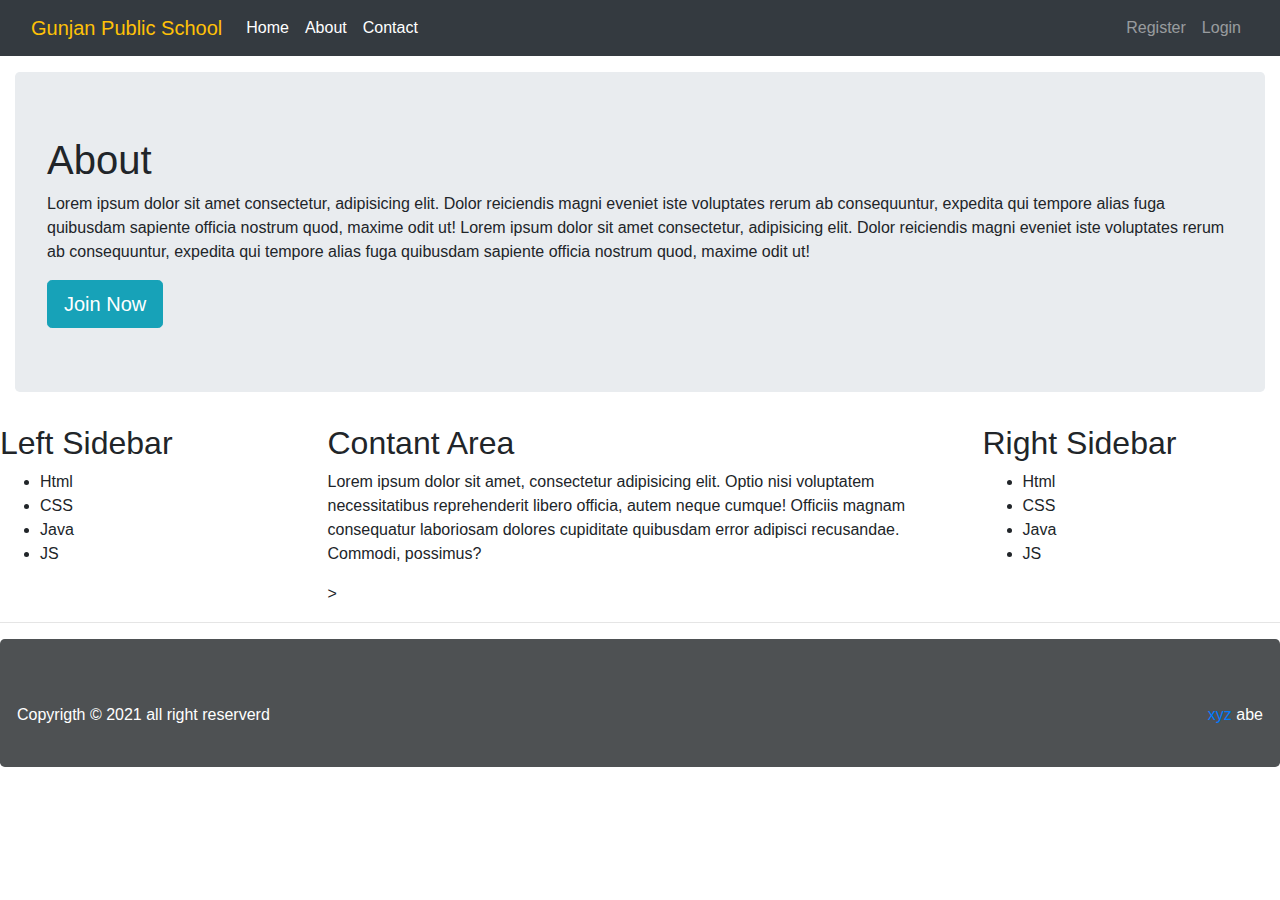
<file: assignment1.html>
<!doctype html>
<html lang="en">

<head>
    <!-- Required meta tags -->
    <meta charset="utf-8">
    <meta name="viewport" content="width=device-width, initial-scale=1, shrink-to-fit=no">

    <!-- Bootstrap CSS -->
    <link rel="stylesheet" href="https://maxcdn.bootstrapcdn.com/bootstrap/4.0.0/css/bootstrap.min.css"
        integrity="sha384-Gn5384xqQ1aoWXA+058RXPxPg6fy4IWvTNh0E263XmFcJlSAwiGgFAW/dAiS6JXm" crossorigin="anonymous">

    <title>Gunjan Public School</title>
</head>

<body>


    <nav class="navbar navbar-expand-lg navbar-dark bg-dark">
        <div class="container-fluid">
            <a class="navbar-brand mr-3 text-warning" href="#">Gunjan Public School</a>
            <button class="navbar-toggler" type="button" data-bs-toggle="collapse"
                data-bs-target="#navbarSupportedContent" aria-controls="navbarSupportedContent" aria-expanded="false"
                aria-label="Toggle navigation">
                <span class="navbar-toggler-icon"></span>
            </button>
            <div class="collapse navbar-collapse" id="navbarSupportedContent">
                <ul class="navbar-nav me-auto mb-2 mb-lg-0">
                    <li class="nav-item">
                        <a class="nav-link active" aria-current="page" href="#">Home</a>
                    </li>
                    <li class="nav-item">
                        <a class="nav-link active" aria-current="page" href="#">About</a>
                    </li>

                    <li class="nav-item">
                        <a class="nav-link active" aria-current="page" href="#">Contact</a>
                    </li>

                </ul>
                <div class="navbar-nav ml-auto">
                    <a href="#" class="nav-item nav-link">Register</a>
                    <a href="#" class="nav-item nav-link">Login</a>

                </div>
            </div>
        </div>
    </nav>
    <div class="container-fluid">
        <div class="jumbotron mt-3">
            <h1>About</h1>
            <p>
                Lorem ipsum dolor sit amet consectetur, adipisicing elit. Dolor reiciendis magni eveniet iste voluptates
                rerum ab consequuntur, expedita qui tempore alias fuga quibusdam sapiente officia nostrum quod, maxime
                odit ut!
                Lorem ipsum dolor sit amet consectetur, adipisicing elit. Dolor reiciendis magni eveniet iste voluptates
                rerum ab consequuntur, expedita qui tempore alias fuga quibusdam sapiente officia nostrum quod, maxime
                odit ut!
            </p>
            <a href="#" class="btn btn-info btn-lg">Join Now</a>

        </div>
    </div>

    <div class="row">
        <div class="col-md-3">
            <h2>Left Sidebar</h2>
            <ul>
                <li>Html</li>
                <li>CSS</li>
                <li>Java</li>
                <li>JS</li>
            </ul>
        </div>
        <div class="col-md-6">
            <h2>Contant Area</h2>
            <p>Lorem ipsum dolor sit amet, consectetur adipisicing elit. Optio nisi voluptatem necessitatibus
                reprehenderit libero officia, autem neque cumque! Officiis magnam consequatur laboriosam dolores
                cupiditate quibusdam error adipisci recusandae. Commodi, possimus?</p>>
        </div>
        <div class="col-md-3">
            <h2>Right Sidebar</h2>
            <ul>
                <li>Html</li>
                <li>CSS</li>
                <li>Java</li>
                <li>JS</li>
            </ul>
        </div>
    </div>
    <hr>

    <footer>
        <div class="jumbotron"  style="background-color: rgb(78, 81, 83); height: 10px;">
        <div class="row">
            <div class="col-md-6" style="color: white; padding: 0px; margin: 0px;">
                Copyrigth &copy; 2021 all right reserverd
            </div>
            <div class="col-md-6 text-md-right"  style="color: white; padding: 0px; margin: 0px;">
                <a href="#" class= "text dark">xyz</a>
                <span>abe</span>
            </div>

        </div>
    </div>



    </footer>
    </body>
</html>
</file>
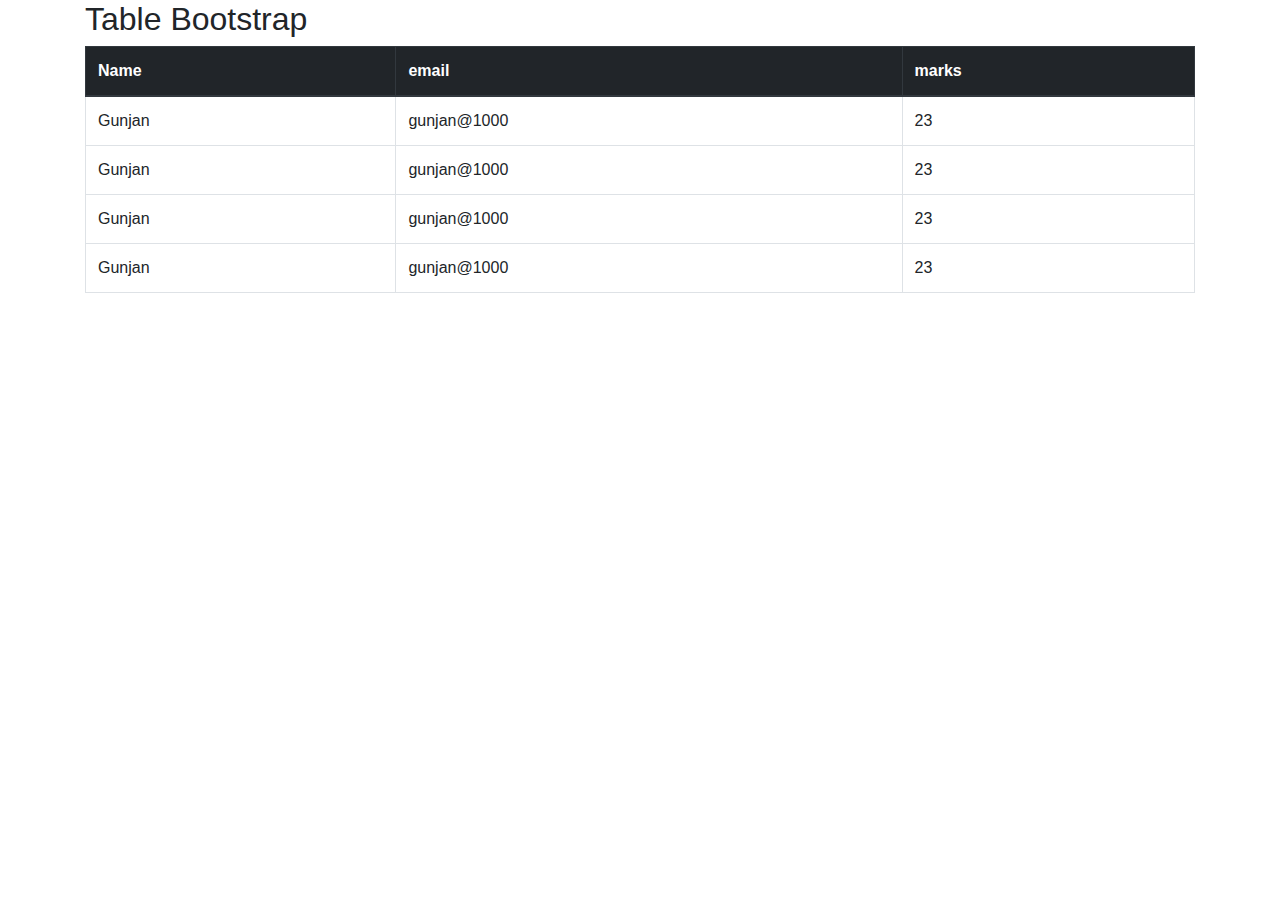
<file: boot2.html>
<!doctype html>
<html lang="en">

<head>
    <!-- Required meta tags -->
    <meta charset="utf-8">
    <meta name="viewport" content="width=device-width, initial-scale=1, shrink-to-fit=no">

    <!-- Bootstrap CSS -->
    <link rel="stylesheet" href="https://maxcdn.bootstrapcdn.com/bootstrap/4.0.0/css/bootstrap.min.css"
        integrity="sha384-Gn5384xqQ1aoWXA+058RXPxPg6fy4IWvTNh0E263XmFcJlSAwiGgFAW/dAiS6JXm" crossorigin="anonymous">

    <title>Hello, world!</title>
</head>

<body>

    <!-- <div class="container">

        <h1 class="text-uppercase">Heading <small class="text-info">One</small></h1>
        <h3 class="display-1">Heading</h3>
        <h6 class="text-lowercase">Heading</h6>
        <p>
            Lorem ipsum dolor, sit amet consectetur adipisicing elit. Sequi excepturi eveniet modi ea sed est voluptas,
            placeat mollitia hic iure, similique rem? Eveniet fuga nihil dicta. Libero vitae error possimus?
        </p>
        <p class="lead text-center">
            Lorem ipsum dolor, sit amet consectetur adipisicing elit. Sequi excepturi eveniet modi ea sed est voluptas,
            placeat mollitia hic iure, similique rem? Eveniet fuga nihil dicta. Libero vitae error possimus?
        </p>

    </div> -->


    <div class="container">
       <h2>Table Bootstrap</h2>
       <div class="table-responsive">
       <table class="table  table-bordered table-hover">
           <thead class="thead-dark">
               <tr>
                   <th>Name</th>
                   <th>email</th>
                   <th>marks</th>
               </tr>
           </thead>
           <tbody>
               <tr>
                   <td>Gunjan</td>
                   <td>gunjan@1000</td>
                   <td>23</td>
               </tr>
               <tr>
                <td>Gunjan</td>
                <td>gunjan@1000</td>
                <td>23</td>
            </tr>
            <tr>
                <td>Gunjan</td>
                <td>gunjan@1000</td>
                <td>23</td>
            </tr>
            <tr>
                <td>Gunjan</td>
                <td>gunjan@1000</td>
                <td>23</td>
            </tr>
           </tbody>

       </table>
    </div>
    </div>





















    <!-- Optional JavaScript -->
    <!-- jQuery first, then Popper.js, then Bootstrap JS -->
    <script src="https://code.jquery.com/jquery-3.2.1.slim.min.js"
        integrity="sha384-KJ3o2DKtIkvYIK3UENzmM7KCkRr/rE9/Qpg6aAZGJwFDMVNA/GpGFF93hXpG5KkN"
        crossorigin="anonymous"></script>
    <script src="https://cdnjs.cloudflare.com/ajax/libs/popper.js/1.12.9/umd/popper.min.js"
        integrity="sha384-ApNbgh9B+Y1QKtv3Rn7W3mgPxhU9K/ScQsAP7hUibX39j7fakFPskvXusvfa0b4Q"
        crossorigin="anonymous"></script>
    <script src="https://maxcdn.bootstrapcdn.com/bootstrap/4.0.0/js/bootstrap.min.js"
        integrity="sha384-JZR6Spejh4U02d8jOt6vLEHfe/JQGiRRSQQxSfFWpi1MquVdAyjUar5+76PVCmYl"
        crossorigin="anonymous"></script>
</body>

</html>
</file>
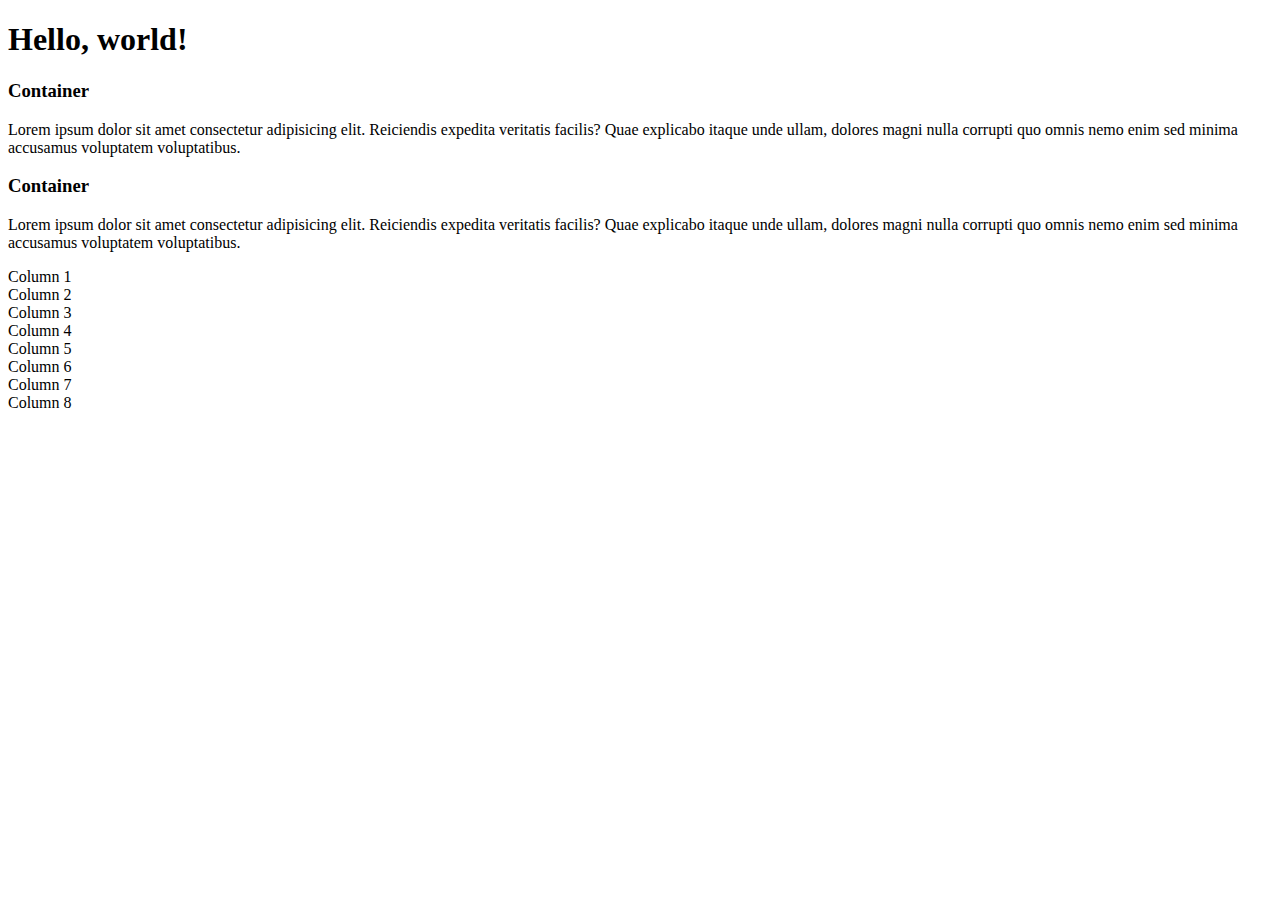
<file: first.html>
<!doctype html>
<html lang="en">

<head>
    <!-- Required meta tags -->
    <meta charset="utf-8">
    <meta name="viewport" content="width=device-width, initial-scale=1">

    <!-- Bootstrap CSS -->
    <link href="https://cdn.jsdelivr.net/npm/bootstrap@5.1.0/dist/css/bootstrap.min.css" rel="stylesheet"
        integrity="sha384-KyZXEAg3QhqLMpG8r+8fhAXLRk2vvoC2f3B09zVXn8CA5QIVfZOJ3BCsw2P0p/We" crossorigin="anonymous">

    <title>Hello, world!</title>
</head>

<body>
    <h1>Hello, world!</h1>


    <div class="container bg-dark text-white py-3 my-3">
        <h3>Container</h3>
        <p>Lorem ipsum dolor sit amet consectetur adipisicing elit. Reiciendis expedita veritatis facilis? Quae
            explicabo itaque unde ullam, dolores magni nulla corrupti quo omnis nemo enim sed minima accusamus
            voluptatem voluptatibus.</p>
    </div>
    <div class="container-fluid bg-light border">
        <h3>Container</h3>
        <p>Lorem ipsum dolor sit amet consectetur adipisicing elit. Reiciendis expedita veritatis facilis? Quae
            explicabo itaque unde ullam, dolores magni nulla corrupti quo omnis nemo enim sed minima accusamus
            voluptatem voluptatibus.</p>
    </div>

    <div>

        <div class="row ">
            <div class="col-md-4"> Column 1</div>
            <div class="col-md-4"> Column 2</div>
            <div class="col-md-4"> Column 3</div>
            <div class="col-md-4"> Column 4</div>


        </div>
        
        <div class="row border">
            <div class="col"> Column 5</div>
            <div class="col"> Column 6</div>
            <div class="col"> Column 7</div>
            <div class="col"> Column 8</div>

        </div>



    </div>









    <!-- Optional JavaScript; choose one of the two! -->

    <!-- Option 1: Bootstrap Bundle with Popper -->
    <script src="https://cdn.jsdelivr.net/npm/bootstrap@5.1.0/dist/js/bootstrap.bundle.min.js"
        integrity="sha384-U1DAWAznBHeqEIlVSCgzq+c9gqGAJn5c/t99JyeKa9xxaYpSvHU5awsuZVVFIhvj"
        crossorigin="anonymous"></script>

    <!-- Option 2: Separate Popper and Bootstrap JS -->
    <!--
    <script src="https://cdn.jsdelivr.net/npm/@popperjs/core@2.9.3/dist/umd/popper.min.js" integrity="sha384-eMNCOe7tC1doHpGoWe/6oMVemdAVTMs2xqW4mwXrXsW0L84Iytr2wi5v2QjrP/xp" crossorigin="anonymous"></script>
    <script src="https://cdn.jsdelivr.net/npm/bootstrap@5.1.0/dist/js/bootstrap.min.js" integrity="sha384-cn7l7gDp0eyniUwwAZgrzD06kc/tftFf19TOAs2zVinnD/C7E91j9yyk5//jjpt/" crossorigin="anonymous"></script>
    -->
</body>

</html>
</file>
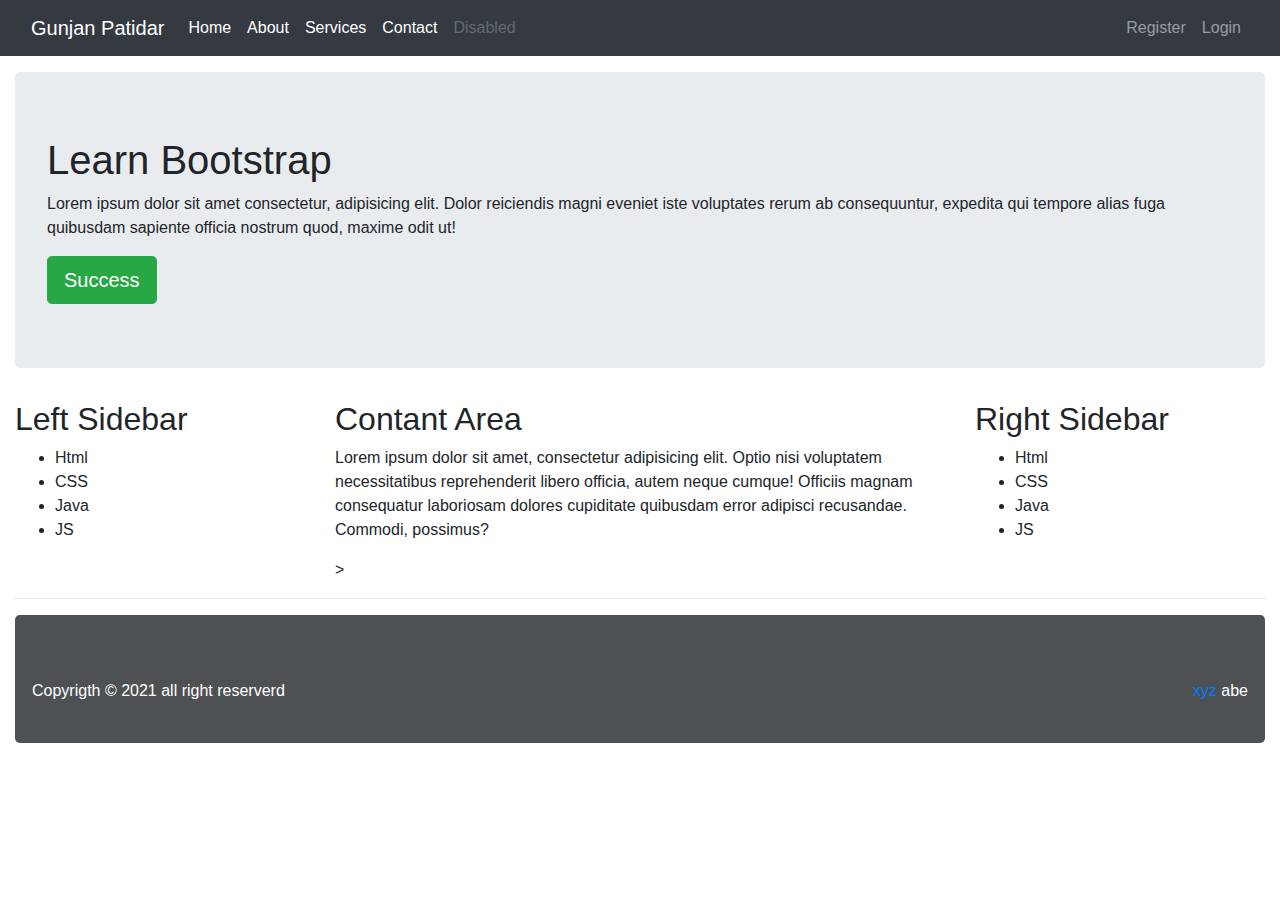
<file: fixed-layout.html>
<!doctype html>
<html lang="en">
  <head>
    <!-- Required meta tags -->
    <meta charset="utf-8">
    <meta name="viewport" content="width=device-width, initial-scale=1, shrink-to-fit=no">

    <!-- Bootstrap CSS -->
    <link rel="stylesheet" href="https://maxcdn.bootstrapcdn.com/bootstrap/4.0.0/css/bootstrap.min.css" integrity="sha384-Gn5384xqQ1aoWXA+058RXPxPg6fy4IWvTNh0E263XmFcJlSAwiGgFAW/dAiS6JXm" crossorigin="anonymous">

    <title>Hello, world!</title>

    
  </head>
  <body>
   


    <nav class="navbar navbar-expand-lg navbar-dark bg-dark">
        <div class="container-fluid">
            <a class="navbar-brand mr-3" href="#">Gunjan Patidar</a>
            <button class="navbar-toggler" type="button" data-bs-toggle="collapse"
                data-bs-target="#navbarSupportedContent" aria-controls="navbarSupportedContent" aria-expanded="false"
                aria-label="Toggle navigation">
                <span class="navbar-toggler-icon"></span>
            </button>
            <div class="collapse navbar-collapse" id="navbarSupportedContent">
                <ul class="navbar-nav me-auto mb-2 mb-lg-0">
                    <li class="nav-item">
                        <a class="nav-link active" aria-current="page" href="#">Home</a>
                    </li>
                    <li class="nav-item">
                        <a class="nav-link active" aria-current="page" href="#">About</a>
                    </li>
                    <li class="nav-item">
                        <a class="nav-link active" aria-current="page" href="#">Services</a>
                    </li>
                    <li class="nav-item">
                        <a class="nav-link active" aria-current="page" href="#">Contact</a>
                    </li>

                    <li class="nav-item">
                        <a class="nav-link disabled" href="#" tabindex="-1" aria-disabled="true">Disabled</a>
                    </li>
                </ul>
                <div class="navbar-nav ml-auto">
                    <a href="#" class="nav-item nav-link">Register</a>
                    <a href="#" class="nav-item nav-link">Login</a>

                </div>
            </div>
        </div>
    </nav>

    <div class="container-fluid">

        <div class="jumbotron mt-3"">
            <h1>Learn Bootstrap</h1>
            <p>
                Lorem ipsum dolor sit amet consectetur, adipisicing elit. Dolor reiciendis magni eveniet iste voluptates
                rerum ab consequuntur, expedita qui tempore alias fuga quibusdam sapiente officia nostrum quod, maxime
                odit ut!
            </p>
            <a href="#" class="btn btn-success btn-lg">Success</a>

        </div>

        <div class="row">
            <div class="col-md-3">
                <h2>Left Sidebar</h2>
                <ul>
                    <li>Html</li>
                    <li>CSS</li>
                    <li>Java</li>
                    <li>JS</li>
                </ul>
            </div>
            <div class="col-md-6">
                <h2>Contant Area</h2>
                <p>Lorem ipsum dolor sit amet, consectetur adipisicing elit. Optio nisi voluptatem necessitatibus
                    reprehenderit libero officia, autem neque cumque! Officiis magnam consequatur laboriosam dolores
                    cupiditate quibusdam error adipisci recusandae. Commodi, possimus?</p>>
            </div>
            <div class="col-md-3">
                <h2>Right Sidebar</h2>
                <ul>
                    <li>Html</li>
                    <li>CSS</li>
                    <li>Java</li>
                    <li>JS</li>
                </ul>
            </div>
        </div>
        <hr>

        <footer>
            <div class="jumbotron"  style="background-color: rgb(78, 81, 83); height: 10px;">
            <div class="row">
                <div class="col-md-6" style="color: white; padding: 0px; margin: 0px;">
                    Copyrigth &copy; 2021 all right reserverd
                </div>
                <div class="col-md-6 text-md-right"  style="color: white; padding: 0px; margin: 0px;">
                    <a href="#" class= "text dark">xyz</a>
                    <span>abe</span>
                </div>

            </div>
        </div>



        </footer>

    </div>





















    <!-- Optional JavaScript -->
    <!-- jQuery first, then Popper.js, then Bootstrap JS -->
    <script src="https://code.jquery.com/jquery-3.2.1.slim.min.js" integrity="sha384-KJ3o2DKtIkvYIK3UENzmM7KCkRr/rE9/Qpg6aAZGJwFDMVNA/GpGFF93hXpG5KkN" crossorigin="anonymous"></script>
    <script src="https://cdnjs.cloudflare.com/ajax/libs/popper.js/1.12.9/umd/popper.min.js" integrity="sha384-ApNbgh9B+Y1QKtv3Rn7W3mgPxhU9K/ScQsAP7hUibX39j7fakFPskvXusvfa0b4Q" crossorigin="anonymous"></script>
    <script src="https://maxcdn.bootstrapcdn.com/bootstrap/4.0.0/js/bootstrap.min.js" integrity="sha384-JZR6Spejh4U02d8jOt6vLEHfe/JQGiRRSQQxSfFWpi1MquVdAyjUar5+76PVCmYl" crossorigin="anonymous"></script>
  </body>
</html>
</file>
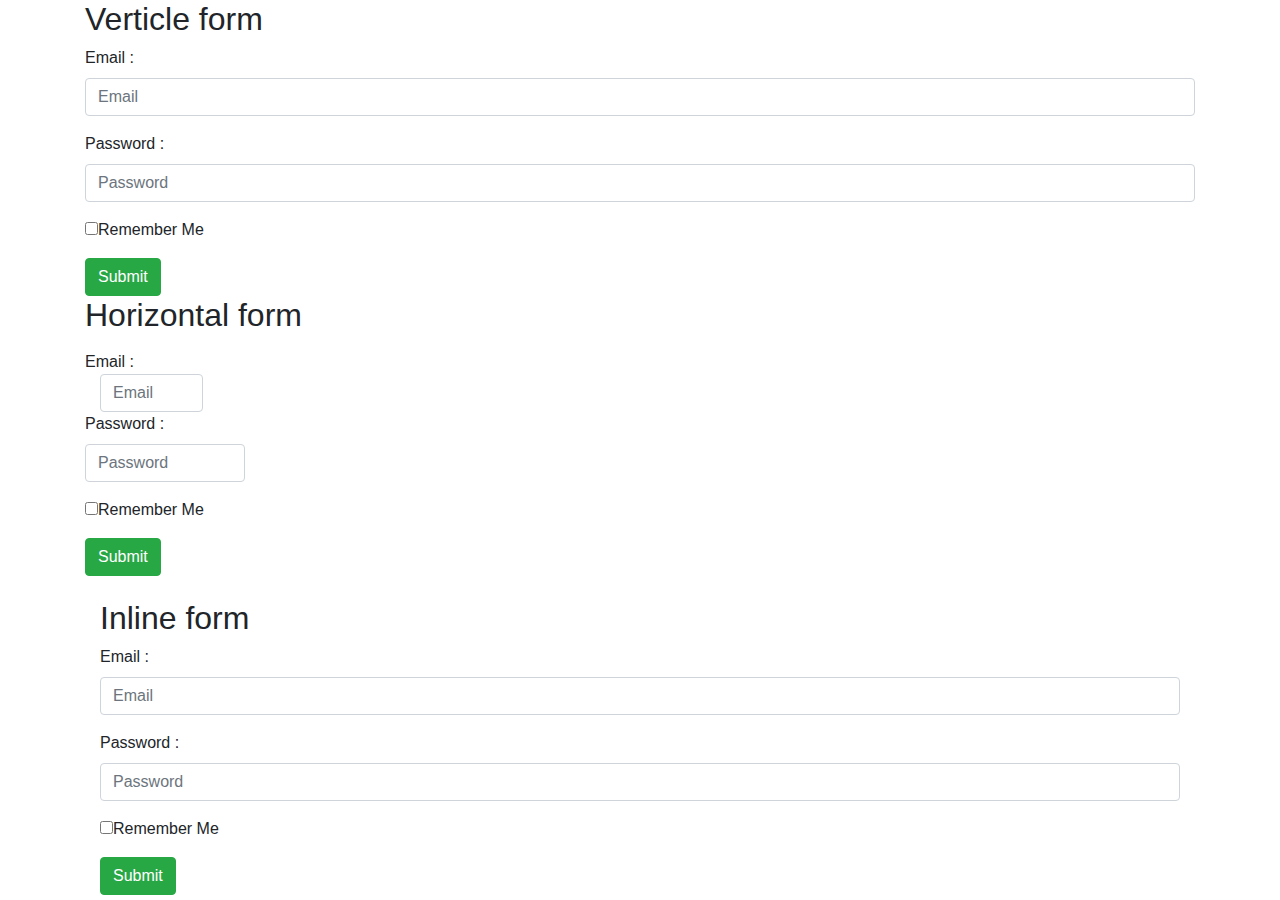
<file: forms.html>
<!doctype html>
<html lang="en">
  <head>
    <!-- Required meta tags -->
    <meta charset="utf-8">
    <meta name="viewport" content="width=device-width, initial-scale=1, shrink-to-fit=no">

    <!-- Bootstrap CSS -->
    <link rel="stylesheet" href="https://maxcdn.bootstrapcdn.com/bootstrap/4.0.0/css/bootstrap.min.css" integrity="sha384-Gn5384xqQ1aoWXA+058RXPxPg6fy4IWvTNh0E263XmFcJlSAwiGgFAW/dAiS6JXm" crossorigin="anonymous">

    <title>Hello, world!</title>

    
  </head>
  <body>
   
<div class="container">
    <h2>Verticle form</h2>

    <form>
      <div class="form-group">
      <label for="inputEmail">Email :</label><input type="email" class="form-control" placeholder="Email">
    </div>

    <div class="form-group">
        <label for="inputPassword">Password :</label><input type="password" class="form-control" placeholder="Password">
      </div>

      <div class="form-group">
        <label class="form-check-label">
            <input type="checkbox">Remember Me
        </label>
    </div>
    <input type="button" value="Submit" class="btn btn-success">

    </form>

</div>

 
<div class="container">
    <h2>Horizontal form</h2>

    <form>
      <div class="form-group row">
      <label for="inputEmail" class="col-sm-2 col-form-label">Email :
          <div class="col-sm-10">
      </label><input type="email" class="form-control" placeholder="Email">
    </div>

    <div class="form-group">
        <label for="inputPassword">Password :</label><input type="password" class="form-control" placeholder="Password">
      </div>

      <div class="form-group">
        <label class="form-check-label">
            <input type="checkbox">Remember Me
        </label>
    </div>
    <input type="button" value="Submit" class="btn btn-success">

    </form>

</div>

<div class="container">
    <h2>Inline form</h2>

    <form>
      <div class="form-group">
      <label for="inputEmail">Email :</label><input type="email" class="form-control" placeholder="Email">
    </div>

    <div class="form-group">
        <label for="inputPassword">Password :</label><input type="password" class="form-control" placeholder="Password">
      </div>

      <div class="form-group">
        <label class="form-check-label">
            <input type="checkbox">Remember Me
        </label>
    </div>
    <input type="button" value="Submit" class="btn btn-success">

    </form>

</div>


    <!-- Optional JavaScript -->
    <!-- jQuery first, then Popper.js, then Bootstrap JS -->
    <script src="https://code.jquery.com/jquery-3.2.1.slim.min.js" integrity="sha384-KJ3o2DKtIkvYIK3UENzmM7KCkRr/rE9/Qpg6aAZGJwFDMVNA/GpGFF93hXpG5KkN" crossorigin="anonymous"></script>
    <script src="https://cdnjs.cloudflare.com/ajax/libs/popper.js/1.12.9/umd/popper.min.js" integrity="sha384-ApNbgh9B+Y1QKtv3Rn7W3mgPxhU9K/ScQsAP7hUibX39j7fakFPskvXusvfa0b4Q" crossorigin="anonymous"></script>
    <script src="https://maxcdn.bootstrapcdn.com/bootstrap/4.0.0/js/bootstrap.min.js" integrity="sha384-JZR6Spejh4U02d8jOt6vLEHfe/JQGiRRSQQxSfFWpi1MquVdAyjUar5+76PVCmYl" crossorigin="anonymous"></script>
  </body>
</html>
</file>
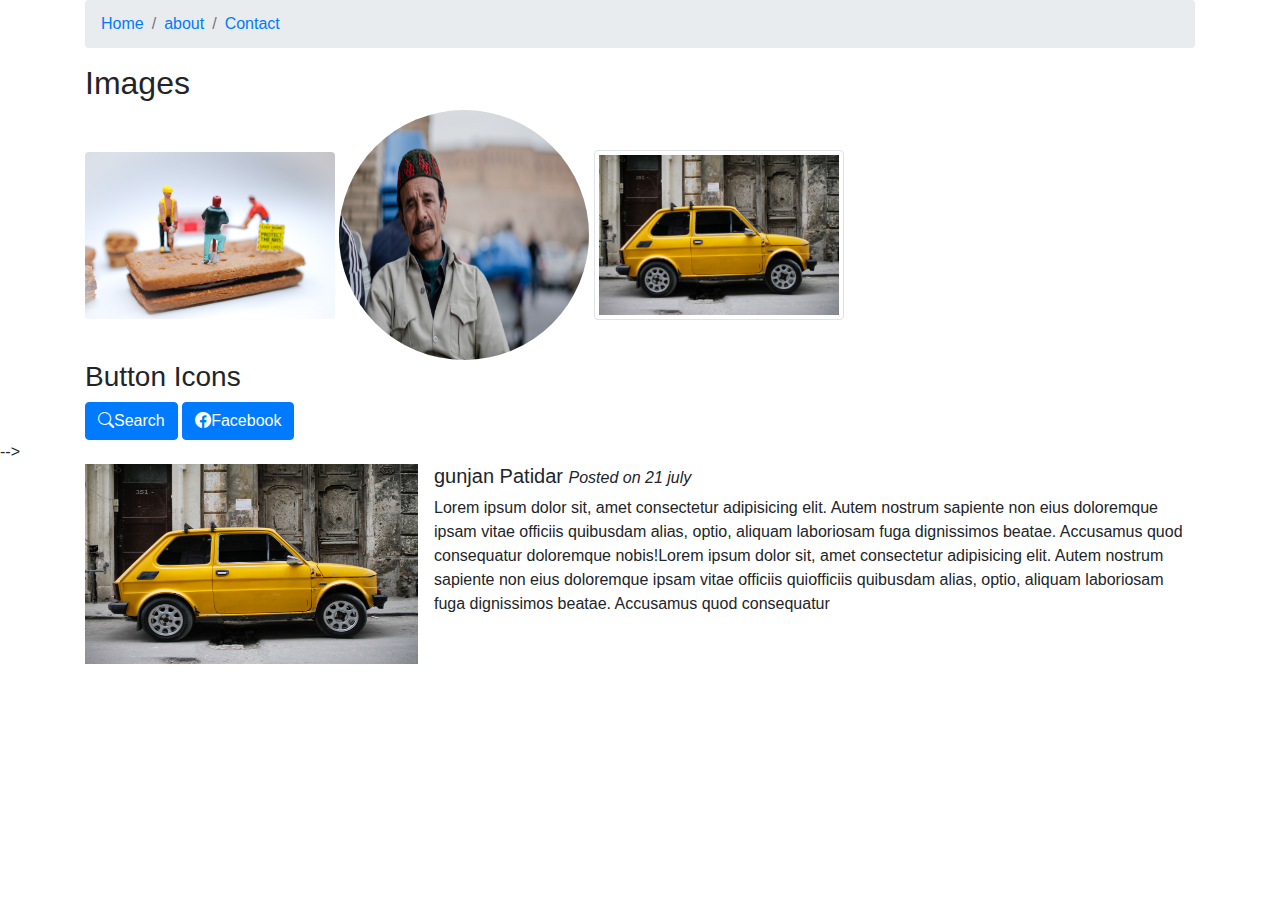
<file: images1.html>
<!doctype html>
<html lang="en">

<head>
    <!-- Required meta tags -->
    <meta charset="utf-8">
    <meta name="viewport" content="width=device-width, initial-scale=1, shrink-to-fit=no">

    <!-- Bootstrap CSS -->
    <link rel="stylesheet" href="https://maxcdn.bootstrapcdn.com/bootstrap/4.0.0/css/bootstrap.min.css"
        integrity="sha384-Gn5384xqQ1aoWXA+058RXPxPg6fy4IWvTNh0E263XmFcJlSAwiGgFAW/dAiS6JXm" crossorigin="anonymous">

        <link rel="stylesheet" href="https://cdn.jsdelivr.net/npm/bootstrap-icons@1.3.0/font/bootstrap-icons.css">
    <title>Example</title>


</head>

<body>

    <div class="container">

        <nav>
            <ol class="breadcrumb">
                <li class="breadcrumb-item"><a href="#">Home</a></li>
                <li class="breadcrumb-item"><a href="#">about</a></li>

                <li class="breadcrumb-item"><a href="#">Contact</a></li>


            </ol>


        </nav>

        <h2>Images</h2>

        <img src="/images/group.jpg" width="250px" height="250px" class="rounded img-fluid">

        <img src="/images/chacha.jpg" width="250px" height="250px" class="rounded-circle">

        <img src="/images/car.jpg" width="250px" height="250px" class="img-thumbnail">

        <h3>Button Icons</h3>
        <button type="submit" class="btn btn-primary">
            <span class="bi-search"></span>Search
        </button>

        <button type="submit" class="btn btn-primary">
            <span class="bi-facebook"></span>Facebook
        </button>

    </div>

    <!-- <div class="container">

    <h2>Registration form</h2><br>

    <form>

        <div class="form-group">
            <label for="Uname">Uname :</label><input type="text" class="form-control" placeholder="Username">
          </div>


      <div class="form-group">
      <label for="inputEmail">Email :</label><input type="email" class="form-control" placeholder="Email">
    </div>

    <div class="form-group">
        <label for="inputPassword">Password :</label><input type="password" class="form-control" placeholder="Password">
      </div>

      <div class="form-group">
        <label for="gender">Gender :</label>&nbsp;<input type="radio" class="gender" value="male">  Male <input type="radio" class="gender" value="female"> Female
      </div>

      <div class="form-group">
        <label for="hobbies">Hobbies :</label>&nbsp;<input type="checkbox" class="hobies" >  Cricket&nbsp; <input type="checkbox" class="hobies" >  Footbal &nbsp;<input type="checkbox" class="hobies" >  TT &nbsp;<input type="checkbox" class="hobies" >  Chess
      </div>

      <div class="form-group">
        <label for="upload">Upload File :</label><input type="file" class="form-control">
      </div>

      <div class="form-group">
        <label for="city">Choose a City:</label>&nbsp;

        <select name="city" >
            <option value="Indore">Indore</option>
            <option value="dewas">Dewas</option>
            <option value="delhi">Delhi</option>
            <option value="munbai">Pune</option>
          </select>
      </div>

      <div class="form-group">
        <label class="form-check-label">
            <input type="checkbox">Remember Me
        </label>
    </div>
      <!-- <div class="form-group">
        <label for="feedback">FeedBack :</label><textarea></textarea>
      </div> -->

    <!-- <button class="btn btn-success">Submit</button>&nbsp;&nbsp;<button class="btn btn-danger">Reset</button> -->




    <!-- </div> --> -->


    <!-- <div class="container">

    <div class="row">
  <div class="">

  </div>


    </div>


</div> -->

    <div class="container">
        <div class="media">
            <img src="/images/car.jpg" class="mr-3" height="200px" width="30%">
            <div class="media-body">
                <h5 class="mt=0">gunjan Patidar <small><i>Posted on 21 july</i></small></h5>
                <p>Lorem ipsum dolor sit, amet consectetur adipisicing elit. Autem nostrum sapiente non eius doloremque
                    ipsam vitae officiis quibusdam alias, optio, aliquam laboriosam fuga dignissimos beatae. Accusamus
                    quod consequatur doloremque nobis!Lorem ipsum dolor sit, amet consectetur adipisicing elit. Autem nostrum sapiente non eius doloremque
                    ipsam vitae officiis quiofficiis quibusdam alias, optio, aliquam laboriosam fuga dignissimos beatae. Accusamus
                    quod consequatur </p>

            </div>
        </div>


    </div>

    <!-- Optional JavaScript -->
    <!-- jQuery first, then Popper.js, then Bootstrap JS -->
    <script src="https://code.jquery.com/jquery-3.2.1.slim.min.js"
        integrity="sha384-KJ3o2DKtIkvYIK3UENzmM7KCkRr/rE9/Qpg6aAZGJwFDMVNA/GpGFF93hXpG5KkN"
        crossorigin="anonymous"></script>
    <script src="https://cdnjs.cloudflare.com/ajax/libs/popper.js/1.12.9/umd/popper.min.js"
        integrity="sha384-ApNbgh9B+Y1QKtv3Rn7W3mgPxhU9K/ScQsAP7hUibX39j7fakFPskvXusvfa0b4Q"
        crossorigin="anonymous"></script>
    <script src="https://maxcdn.bootstrapcdn.com/bootstrap/4.0.0/js/bootstrap.min.js"
        integrity="sha384-JZR6Spejh4U02d8jOt6vLEHfe/JQGiRRSQQxSfFWpi1MquVdAyjUar5+76PVCmYl"
        crossorigin="anonymous"></script>
</body>

</html>
</file>
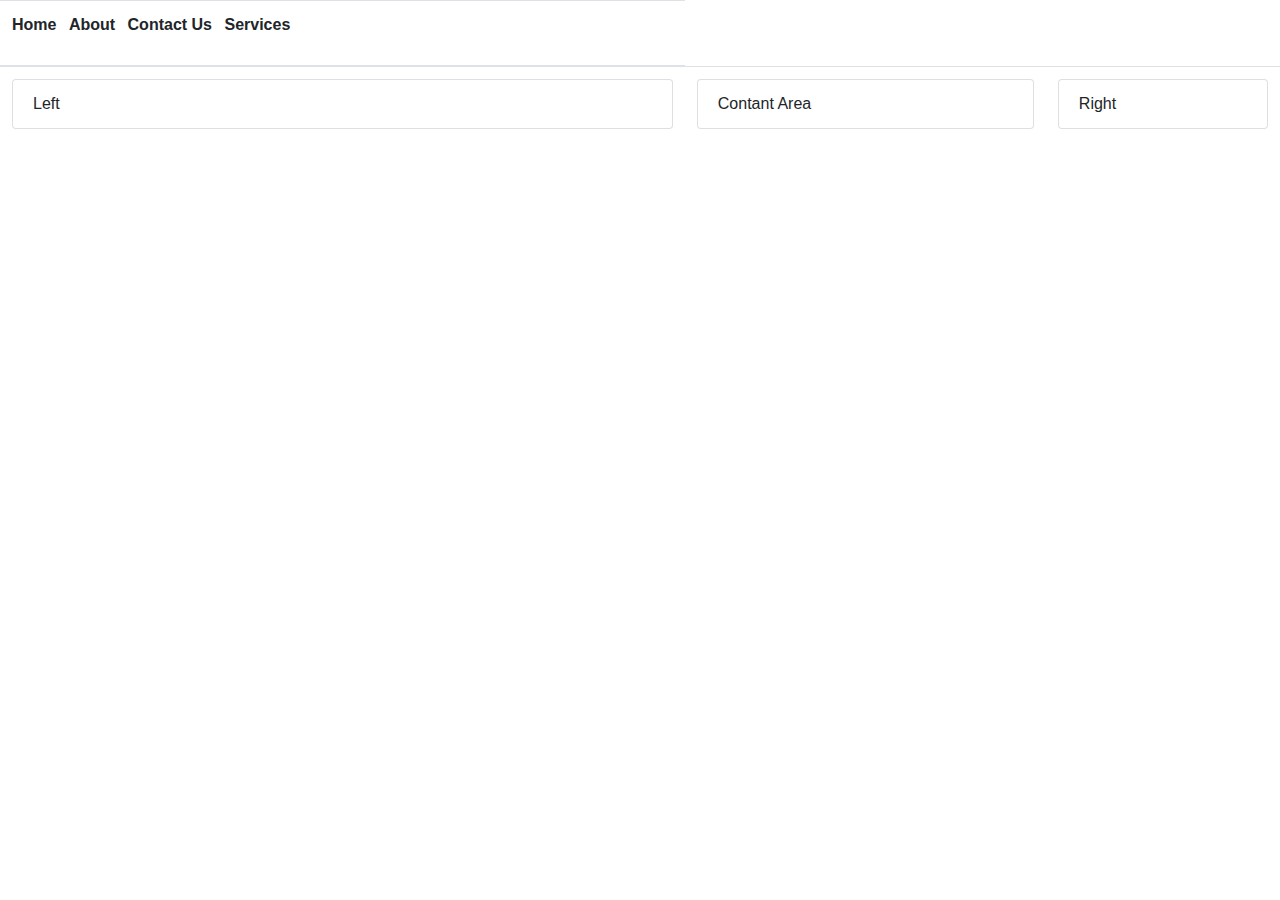
<file: list.html>
<!doctype html>
<html lang="en">

<head>
    <!-- Required meta tags -->
    <meta charset="utf-8">
    <meta name="viewport" content="width=device-width, initial-scale=1, shrink-to-fit=no">

    <!-- Bootstrap CSS -->
    <link rel="stylesheet" href="https://maxcdn.bootstrapcdn.com/bootstrap/4.0.0/css/bootstrap.min.css"
        integrity="sha384-Gn5384xqQ1aoWXA+058RXPxPg6fy4IWvTNh0E263XmFcJlSAwiGgFAW/dAiS6JXm" crossorigin="anonymous">

    <title>Hello, world!</title>
    <link rel="stylesheet" href="https://cdnjs.cloudflare.com/ajax/libs/font-awesome/5.15.4/css/all.min.css"
        integrity="sha512-1ycn6IcaQQ40/MKBW2W4Rhis/DbILU74C1vSrLJxCq57o941Ym01SwNsOMqvEBFlcgUa6xLiPY/NS5R+E6ztJQ=="
        crossorigin="anonymous" referrerpolicy="no-referrer" />
</head>

<body>

    <!-- <div class="container">

        <h1 class="text-uppercase">Heading <small class="text-info">One</small></h1>
        <h3 class="display-1">Heading</h3>
        <h6 class="text-lowercase">Heading</h6>
        <p>
            Lorem ipsum dolor, sit amet consectetur adipisicing elit. Sequi excepturi eveniet modi ea sed est voluptas,
            placeat mollitia hic iure, similique rem? Eveniet fuga nihil dicta. Libero vitae error possimus?
        </p>
        <p class="lead text-center">
            Lorem ipsum dolor, sit amet consectetur adipisicing elit. Sequi excepturi eveniet modi ea sed est voluptas,
            placeat mollitia hic iure, similique rem? Eveniet fuga nihil dicta. Libero vitae error possimus?
        </p>

    </div> -->

    <table class="table  table-border">
        <thead>
            <tr>
                <th>
                    <ul class="list-unstyled list-inline">

                        <li class="list-inline-item">Home</li>

                        <li class="list-inline-item">About</li>

                        <li class="list-inline-item">Contact Us</li>

                        <li class="list-inline-item">Services </li>

                    </ul>
                </th>
            </tr>
        </thead>
        <tbody>

            <tr>
                <ul class="list-group">

                    <td>
                        <li class="list-group-item">Left</li>
                    </td>


                    <td>
                        <li class="list-group-item">Contant Area</li>
                    </td>


                    <td>
                        <li class="list-group-item">Right</li>
                    </td>

                </ul>
            </tr>

        </tbody>
    </table>



    </div>
















    <!-- Optional JavaScript -->
    <!-- jQuery first, then Popper.js, then Bootstrap JS -->
    <script src="https://code.jquery.com/jquery-3.2.1.slim.min.js"
        integrity="sha384-KJ3o2DKtIkvYIK3UENzmM7KCkRr/rE9/Qpg6aAZGJwFDMVNA/GpGFF93hXpG5KkN"
        crossorigin="anonymous"></script>
    <script src="https://cdnjs.cloudflare.com/ajax/libs/popper.js/1.12.9/umd/popper.min.js"
        integrity="sha384-ApNbgh9B+Y1QKtv3Rn7W3mgPxhU9K/ScQsAP7hUibX39j7fakFPskvXusvfa0b4Q"
        crossorigin="anonymous"></script>
    <script src="https://maxcdn.bootstrapcdn.com/bootstrap/4.0.0/js/bootstrap.min.js"
        integrity="sha384-JZR6Spejh4U02d8jOt6vLEHfe/JQGiRRSQQxSfFWpi1MquVdAyjUar5+76PVCmYl"
        crossorigin="anonymous"></script>
</body>

</html>
</file>
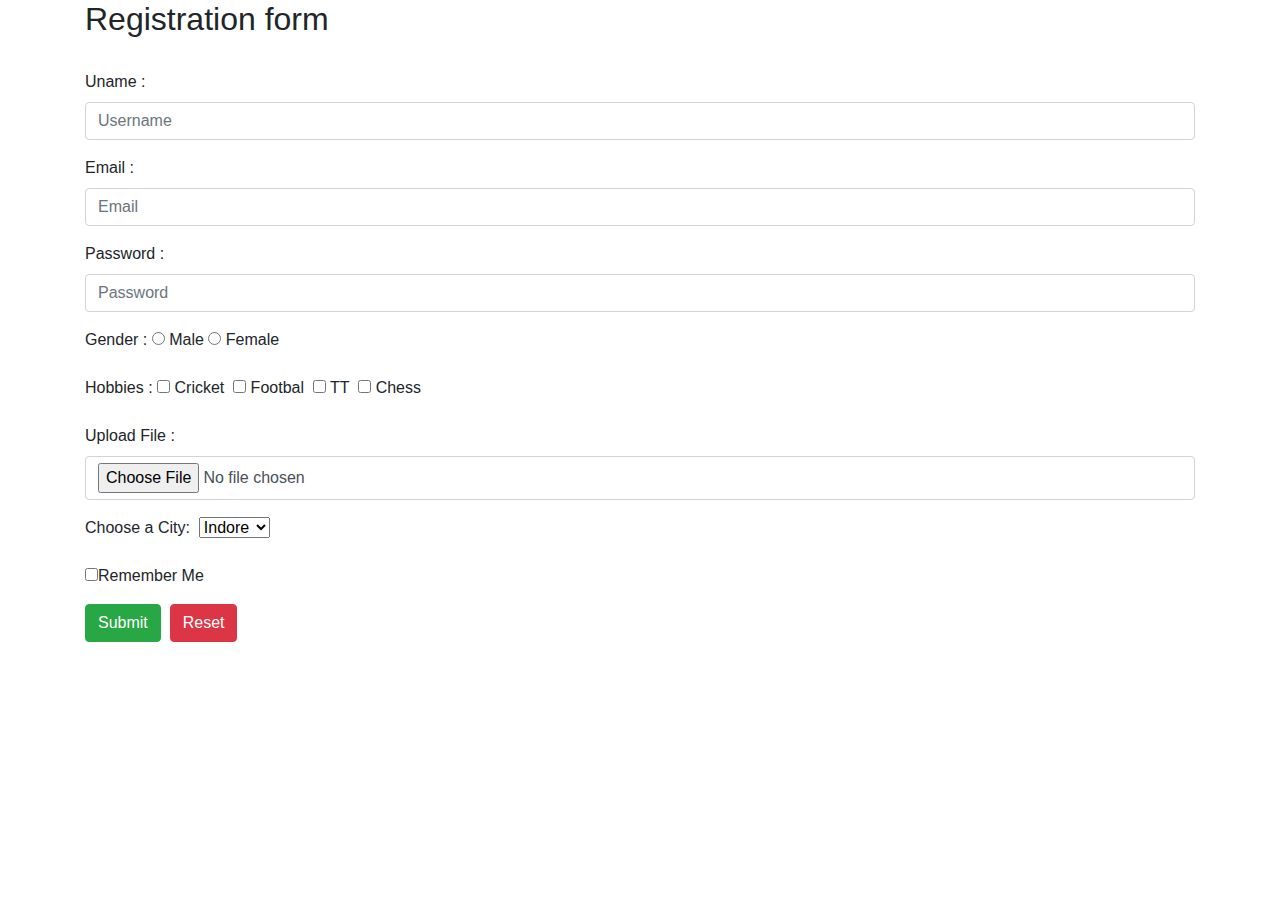
<file: registration_form.html>
<!doctype html>
<html lang="en">
  <head>
    <!-- Required meta tags -->
    <meta charset="utf-8">
    <meta name="viewport" content="width=device-width, initial-scale=1, shrink-to-fit=no">

    <!-- Bootstrap CSS -->
    <link rel="stylesheet" href="https://maxcdn.bootstrapcdn.com/bootstrap/4.0.0/css/bootstrap.min.css" integrity="sha384-Gn5384xqQ1aoWXA+058RXPxPg6fy4IWvTNh0E263XmFcJlSAwiGgFAW/dAiS6JXm" crossorigin="anonymous">

    <title>Hello, world!</title>

    
  </head>
  <body>
   
<div class="container">

    <h2>Registration form</h2><br>

    <form>

        <div class="form-group">
            <label for="Uname">Uname :</label><input type="text" class="form-control" placeholder="Username">
          </div>


      <div class="form-group">
      <label for="inputEmail">Email :</label><input type="email" class="form-control" placeholder="Email">
    </div>

    <div class="form-group">
        <label for="inputPassword">Password :</label><input type="password" class="form-control" placeholder="Password">
      </div>

      <div class="form-group">
        <label for="gender">Gender :</label>&nbsp;<input type="radio" class="gender" value="male">  Male <input type="radio" class="gender" value="female"> Female
      </div>

      <div class="form-group">
        <label for="hobbies">Hobbies :</label>&nbsp;<input type="checkbox" class="hobies" >  Cricket&nbsp; <input type="checkbox" class="hobies" >  Footbal &nbsp;<input type="checkbox" class="hobies" >  TT &nbsp;<input type="checkbox" class="hobies" >  Chess
      </div>

      <div class="form-group">
        <label for="upload">Upload File :</label><input type="file" class="form-control">
      </div>

      <div class="form-group">
        <label for="city">Choose a City:</label>&nbsp;

        <select name="city" >
            <option value="Indore">Indore</option>
            <option value="dewas">Dewas</option>
            <option value="delhi">Delhi</option>
            <option value="munbai">Pune</option>
          </select>
      </div>

      <div class="form-group">
        <label class="form-check-label">
            <input type="checkbox">Remember Me
        </label>
    </div>
      <!-- <div class="form-group">
        <label for="feedback">FeedBack :</label><textarea></textarea>
      </div> -->

      <button class="btn btn-success">Submit</button>&nbsp;&nbsp;<button class="btn btn-danger">Reset</button>

     


</div>

 


    <!-- Optional JavaScript -->
    <!-- jQuery first, then Popper.js, then Bootstrap JS -->
    <script src="https://code.jquery.com/jquery-3.2.1.slim.min.js" integrity="sha384-KJ3o2DKtIkvYIK3UENzmM7KCkRr/rE9/Qpg6aAZGJwFDMVNA/GpGFF93hXpG5KkN" crossorigin="anonymous"></script>
    <script src="https://cdnjs.cloudflare.com/ajax/libs/popper.js/1.12.9/umd/popper.min.js" integrity="sha384-ApNbgh9B+Y1QKtv3Rn7W3mgPxhU9K/ScQsAP7hUibX39j7fakFPskvXusvfa0b4Q" crossorigin="anonymous"></script>
    <script src="https://maxcdn.bootstrapcdn.com/bootstrap/4.0.0/js/bootstrap.min.js" integrity="sha384-JZR6Spejh4U02d8jOt6vLEHfe/JQGiRRSQQxSfFWpi1MquVdAyjUar5+76PVCmYl" crossorigin="anonymous"></script>
  </body>
</html>
</file>
